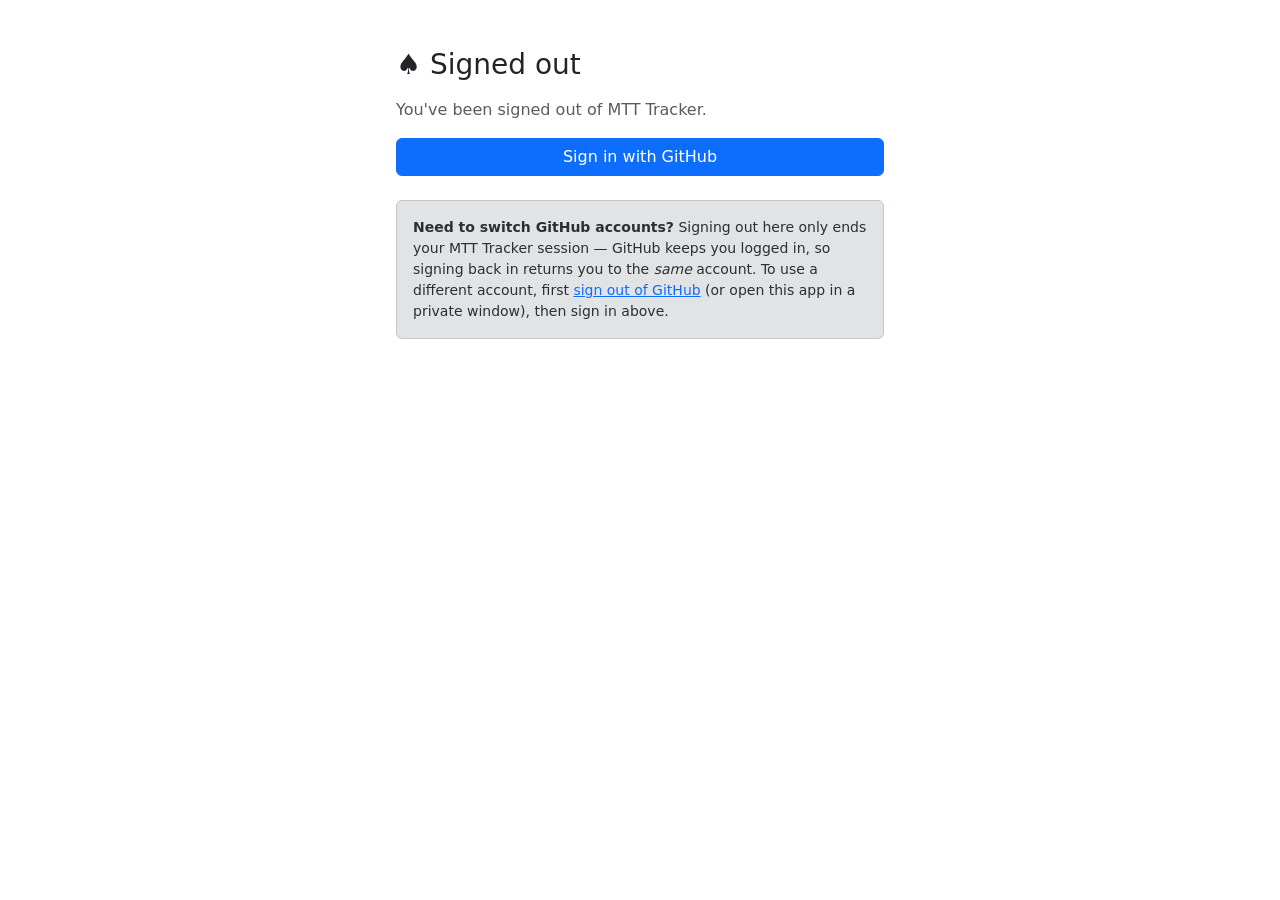
<file: Client/wwwroot/logged-out.html>
<!DOCTYPE html>
<html lang="en">

<head>
    <meta charset="utf-8" />
    <meta name="viewport" content="width=device-width, initial-scale=1.0, viewport-fit=cover" />
    <meta name="theme-color" content="#212529" />
    <title>Signed out · MTT Tracker</title>
    <base href="/" />
    <link rel="icon" href="data:," />
    <link rel="stylesheet" href="https://cdn.jsdelivr.net/npm/bootstrap@5.3.3/dist/css/bootstrap.min.css" integrity="sha384-QWTKZyjpPEjISv5WaRU9OFeRpok6YctnYmDr5pNlyT2bRjXh0JMhjY6hW+ALEwIH" crossorigin="anonymous" />
</head>

<body>
    <main class="container" style="max-width: 32rem; padding-top: 3rem">
        <h1 class="h3 mb-3">♠ Signed out</h1>
        <p class="text-muted">You've been signed out of MTT Tracker.</p>

        <a class="btn btn-primary w-100 mb-4" href="/.auth/login/github">Sign in with GitHub</a>

        <div class="alert alert-secondary small mb-0">
            <strong>Need to switch GitHub accounts?</strong>
            Signing out here only ends your MTT&nbsp;Tracker session — GitHub keeps
            you logged in, so signing back in returns you to the <em>same</em>
            account. To use a different account, first
            <a href="https://github.com/logout" target="_blank" rel="noopener">sign out of GitHub</a>
            (or open this app in a private window), then sign in above.
        </div>
    </main>

    <script>
        // Signing out also drops the copy of the tournaments saved on this device.
        try { localStorage.removeItem("mtttracker.cache.entries"); } catch { }
    </script>
</body>

</html>
</file>
